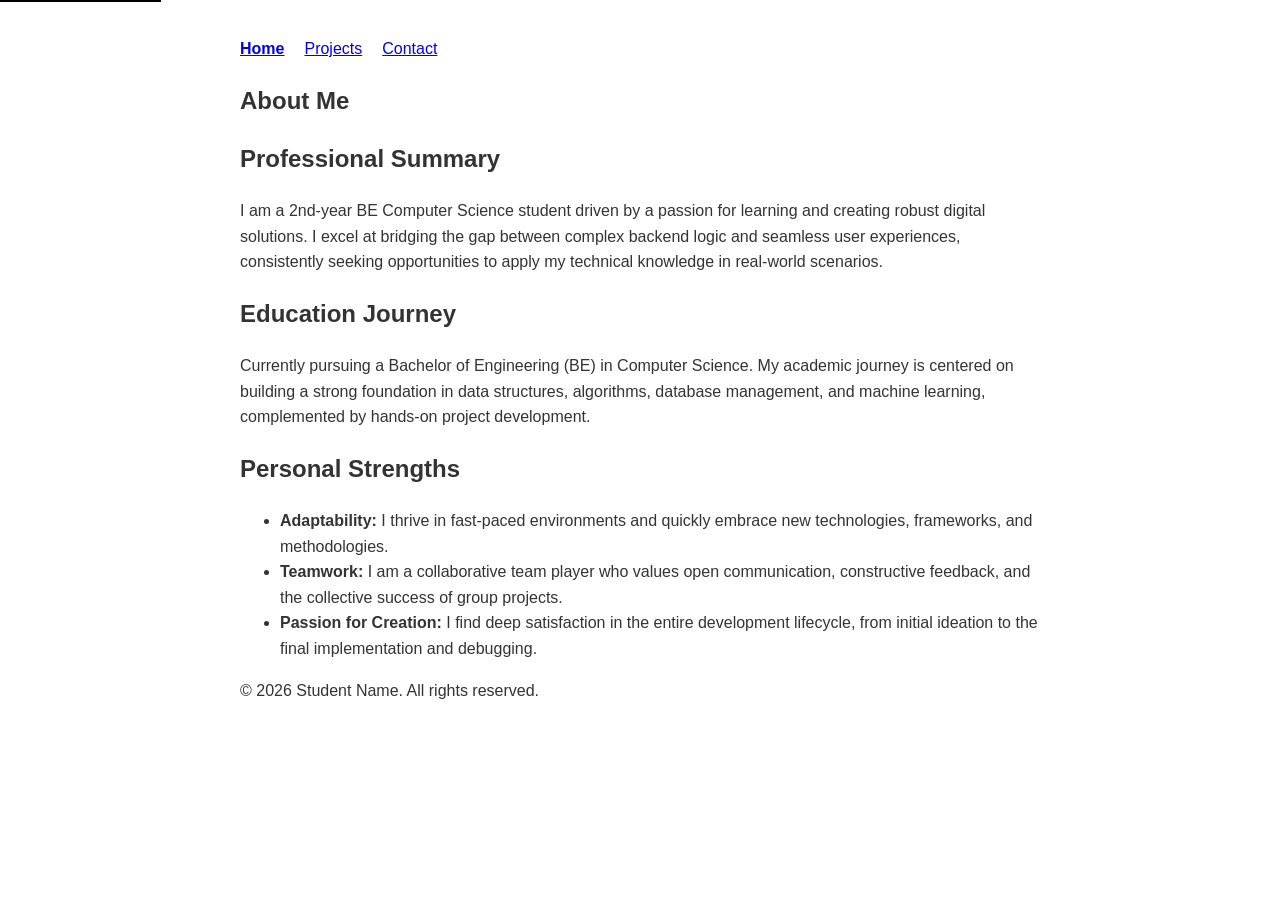
<file: index.html>
<!DOCTYPE html>
<html lang="en">

<head>
    <meta charset="UTF-8">
    <meta name="viewport" content="width=device-width, initial-scale=1.0">
    <meta name="description" content="Portfolio of a 2nd-year BE Computer Science student.">
    <title>Portfolio | About Me</title>
    <link rel="stylesheet" href="style.css">
</head>

<body>
    <a href="#main-content" class="skip-link">Skip to main content</a>
    <header>
        <nav aria-label="Main Navigation">
            <ul>
                <li><a href="index.html" class="active" aria-current="page">Home</a></li>
                <li><a href="projects.html">Projects</a></li>
                <li><a href="contact.html">Contact</a></li>
            </ul>
        </nav>
    </header>

    <main id="main-content">
        <section id="about" aria-labelledby="about-heading">
            <h1 id="about-heading">About Me</h1>

            <article>
                <h2>Professional Summary</h2>
                <p>I am a 2nd-year BE Computer Science student driven by a passion for learning and creating robust
                    digital solutions. I excel at bridging the gap between complex backend logic and seamless user
                    experiences, consistently seeking opportunities to apply my technical knowledge in real-world
                    scenarios.</p>
            </article>

            <article>
                <h2>Education Journey</h2>
                <p>Currently pursuing a Bachelor of Engineering (BE) in Computer Science. My academic journey is
                    centered on building a strong foundation in data structures, algorithms, database management, and
                    machine learning, complemented by hands-on project development.</p>
            </article>

            <article>
                <h2>Personal Strengths</h2>
                <ul>
                    <li><strong>Adaptability:</strong> I thrive in fast-paced environments and quickly embrace new
                        technologies, frameworks, and methodologies.</li>
                    <li><strong>Teamwork:</strong> I am a collaborative team player who values open communication,
                        constructive feedback, and the collective success of group projects.</li>
                    <li><strong>Passion for Creation:</strong> I find deep satisfaction in the entire development
                        lifecycle, from initial ideation to the final implementation and debugging.</li>
                </ul>
            </article>
        </section>
    </main>

    <footer>
        <p>&copy; 2026 Student Name. All rights reserved.</p>
    </footer>
</body>

</html>
</file>
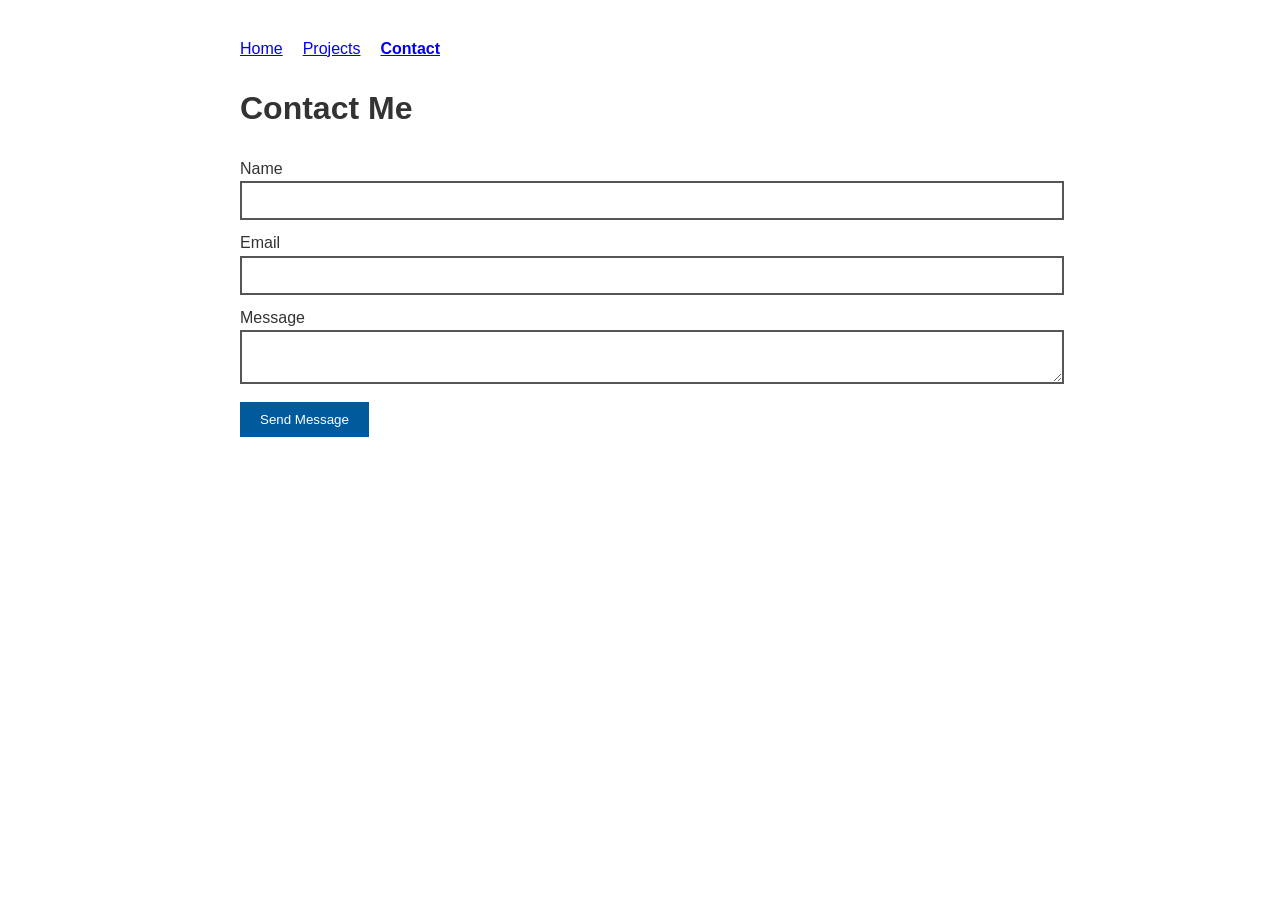
<file: contact.html>
<!DOCTYPE html>
<html lang="en">

<head>
    <meta charset="UTF-8">
    <meta name="viewport" content="width=device-width, initial-scale=1.0">
    <title>Portfolio | Contact</title>
    <link rel="stylesheet" href="style.css">
</head>

<body>
    <header>
        <nav aria-label="Main Navigation">
            <ul>
                <li><a href="index.html">Home</a></li>
                <li><a href="projects.html">Projects</a></li>
                <li><a href="contact.html" class="active" aria-current="page">Contact</a></li>
            </ul>
        </nav>
    </header>
    <main id="main-content">
        <h1>Contact Me</h1>
        <form action="/submit" method="POST">
            <label for="name">Name</label>
            <input type="text" id="name" name="name" required>
            <label for="email">Email</label>
            <input type="email" id="email" name="email" required>
            <label for="message">Message</label>
            <textarea id="message" name="message" required></textarea>
            <button type="submit">Send Message</button>
        </form>
    </main>
</body>

</html>
</file>
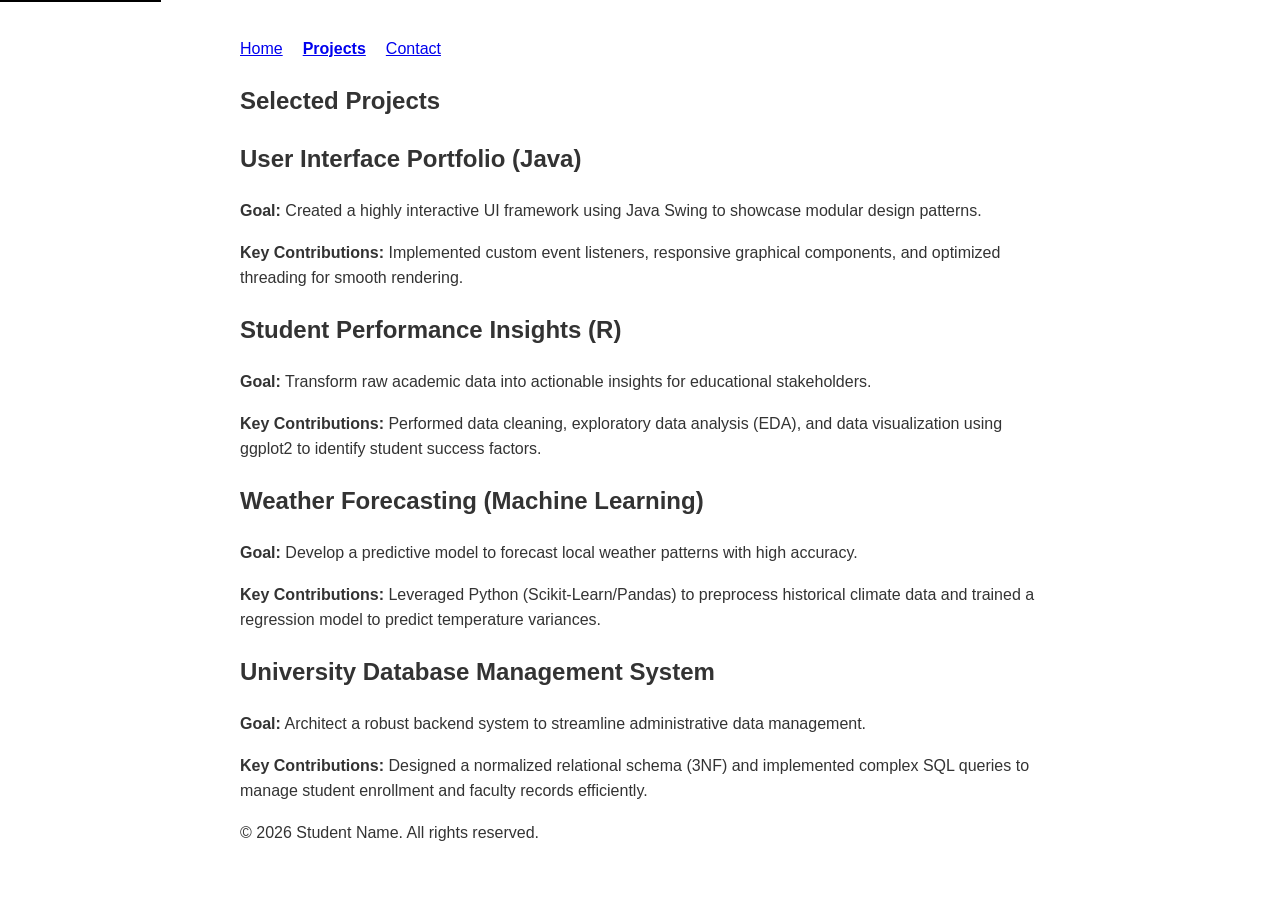
<file: projects.html>
<!DOCTYPE html>
<html lang="en">

<head>
    <meta charset="UTF-8">
    <meta name="viewport" content="width=device-width, initial-scale=1.0">
    <meta name="description"
        content="Projects by a 2nd-year CS student: Java UI, R Analytics, ML Weather Forecasting, and DBMS.">
    <title>Portfolio | Projects</title>
    <link rel="stylesheet" href="style.css">
</head>

<body>
    <a href="#main-content" class="skip-link">Skip to main content</a>
    <header>
        <nav aria-label="Main Navigation">
            <ul>
                <li><a href="index.html">Home</a></li>
                <li><a href="projects.html" class="active" aria-current="page">Projects</a></li>
                <li><a href="contact.html">Contact</a></li>
            </ul>
        </nav>
    </header>

    <main id="main-content">
        <section id="projects" aria-labelledby="projects-heading">
            <h1 id="projects-heading">Selected Projects</h1>

            <article>
                <h2>User Interface Portfolio (Java)</h2>
                <p><strong>Goal:</strong> Created a highly interactive UI framework using Java Swing to showcase modular
                    design patterns.</p>
                <p><strong>Key Contributions:</strong> Implemented custom event listeners, responsive graphical
                    components, and optimized threading for smooth rendering.</p>
            </article>

            <article>
                <h2>Student Performance Insights (R)</h2>
                <p><strong>Goal:</strong> Transform raw academic data into actionable insights for educational
                    stakeholders.</p>
                <p><strong>Key Contributions:</strong> Performed data cleaning, exploratory data analysis (EDA), and
                    data visualization using ggplot2 to identify student success factors.</p>
            </article>

            <article>
                <h2>Weather Forecasting (Machine Learning)</h2>
                <p><strong>Goal:</strong> Develop a predictive model to forecast local weather patterns with high
                    accuracy.</p>
                <p><strong>Key Contributions:</strong> Leveraged Python (Scikit-Learn/Pandas) to preprocess historical
                    climate data and trained a regression model to predict temperature variances.</p>
            </article>

            <article>
                <h2>University Database Management System</h2>
                <p><strong>Goal:</strong> Architect a robust backend system to streamline administrative data
                    management.</p>
                <p><strong>Key Contributions:</strong> Designed a normalized relational schema (3NF) and implemented
                    complex SQL queries to manage student enrollment and faculty records efficiently.</p>
            </article>
        </section>
    </main>

    <footer>
        <p>&copy; 2026 Student Name. All rights reserved.</p>
    </footer>
</body>

</html>
</file>
<file: style.css>
body {
    font-family: sans-serif;
    line-height: 1.6;
    color: #333;
    max-width: 800px;
    margin: 0 auto;
    padding: 20px;
}

.skip-link {
    position: absolute;
    top: -40px;
    left: 0;
    background: #000;
    color: #fff;
    padding: 8px;
    z-index: 100;
}

.skip-link:focus {
    top: 0;
}

nav ul {
    display: flex;
    list-style: none;
    padding: 0;
}

nav li {
    margin-right: 20px;
}

.active {
    font-weight: bold;
    text-decoration: underline;
}

a:focus,
button:focus,
input:focus,
textarea:focus {
    outline: 3px solid #005a9c;
}

input,
textarea {
    width: 100%;
    padding: 10px;
    margin-bottom: 10px;
    border: 2px solid #555;
}

button {
    background-color: #005a9c;
    color: #fff;
    padding: 10px 20px;
    border: none;
    cursor: pointer;
    /* --- Added: Card and Interactive Section Styles --- */

    .card-container {
        display: flex;
        gap: 20px;
        margin-top: 30px;
    }

    .card {
        flex: 1;
        border: 2px solid #005a9c;
        padding: 20px;
        border-radius: 8px;
        background-color: #f9f9f9;
        /* Ensure text within cards is readable */
        line-height: 1.5;
    }

    .button-link {
        display: inline-block;
        margin-top: 15px;
        background-color: #005a9c;
        color: #fff;
        padding: 10px 15px;
        text-decoration: none;
        border-radius: 4px;
        font-weight: bold;
    }

    /* Accessibility: Button focus state */
    .button-link:focus {
        outline: 3px solid #ffbf47;
        /* Yellow contrast for focus */
        outline-offset: 2px;
    }

    /* Responsive: Stack boxes vertically on screens smaller than 600px */
    @media (max-width: 600px) {
        .card-container {
            flex-direction: column;
        }
    }
</file>
